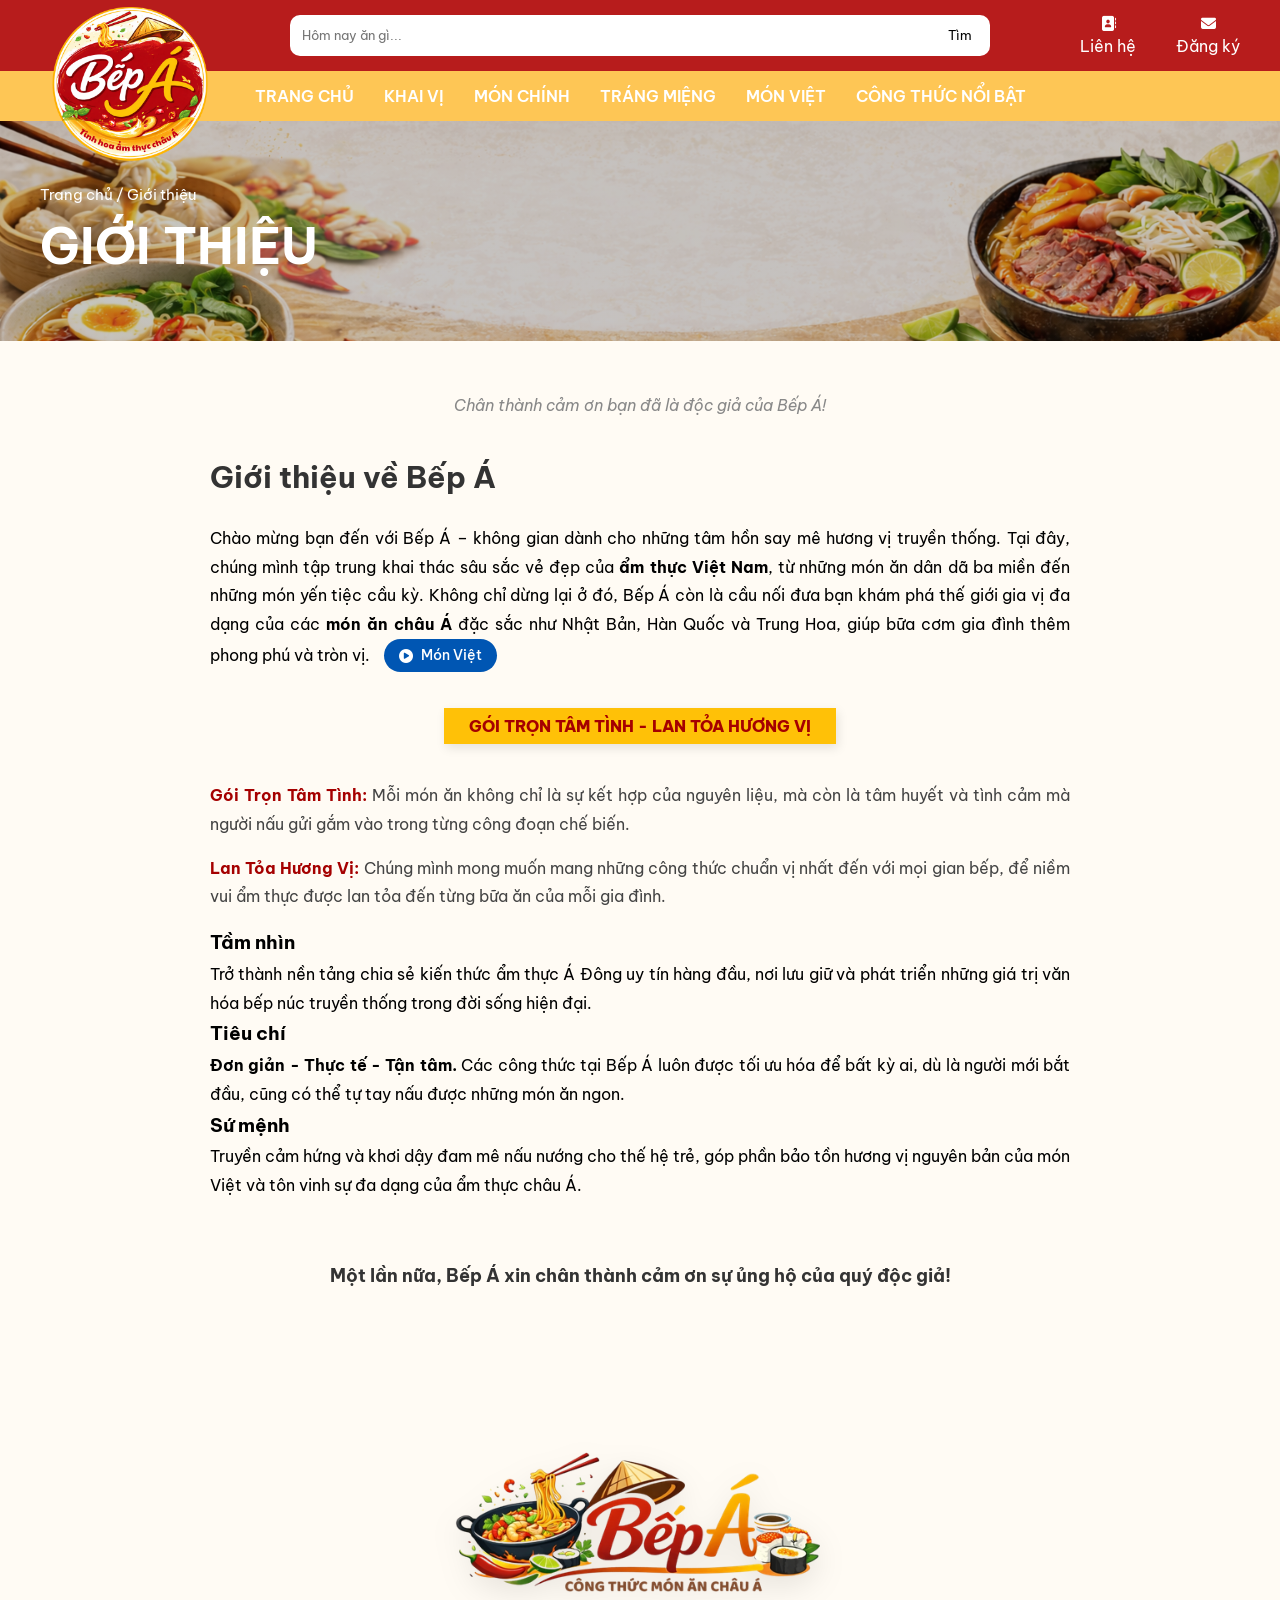
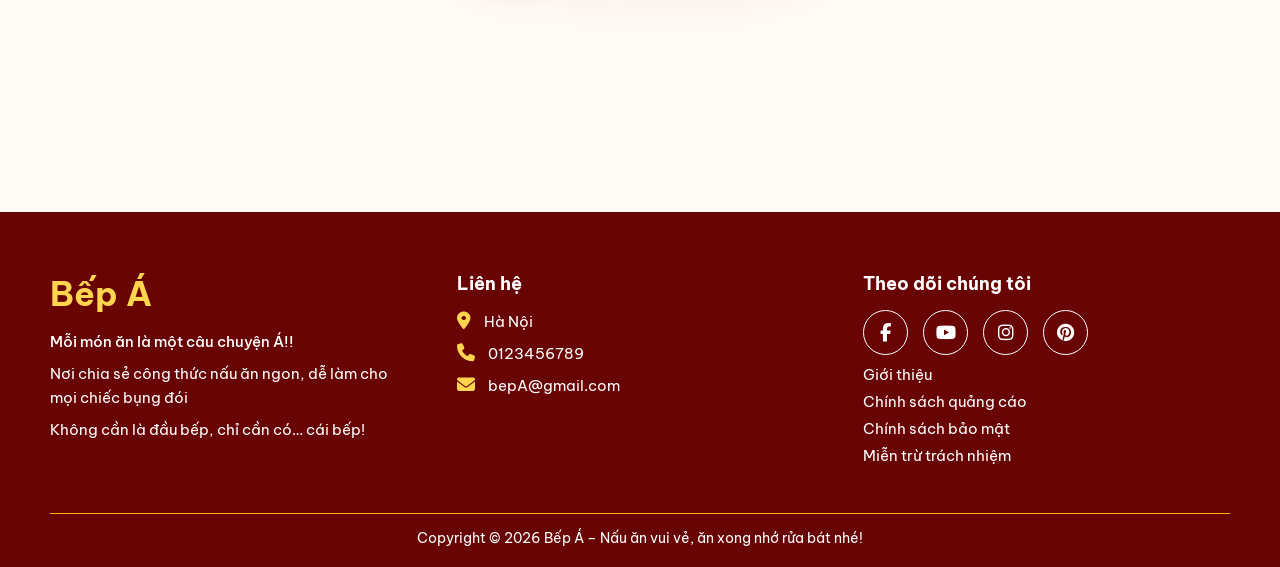
<file: GioiThieu/GioiThieu.html>
<!DOCTYPE html>
<html lang="vi">
<head>
<meta charset="UTF-8">
<meta name="viewport" content="width=device-width, initial-scale=1">

<title>Bếp Á - Công thức món ăn châu Á</title>

<link rel="stylesheet" href="Gioithieu.css">

<link href="https://fonts.googleapis.com/css2?family=Be+Vietnam+Pro:wght@300;500;700&display=swap" rel="stylesheet">
<link rel="stylesheet" href="https://cdnjs.cloudflare.com/ajax/libs/font-awesome/6.5.0/css/all.min.css">

</head>

<body>
<div id="container"> 
    <header>
    <div class="top-header">
        <!-- Logo -->
        <div class="logo">
            <img src="images/Logo3.png" alt="Logo Bep A">
        </div>
         <!-- Thanh tìm kiếm -->
        <form class="search-box">
        <input type="text" placeholder="Hôm nay ăn gì...">
        <button type="submit">Tìm</button>
        </form>
        <!-- Liên hệ + đăng ký -->
        <div class="header-right">
        <div class="contact">
            <i class="fa-solid fa-address-book"></i>
            <p>Liên hệ</p>
        </div>

        <div class="signup">
            <i class="fa-solid fa-envelope"></i>
            <p>Đăng ký</p>
        </div>
        </div>
    </div>
</header>
   <div class="menu-bar">
        <!-- Menu -->
        <nav>
            <ul>
                <li><a href="../trangchu.html">TRANG CHỦ</a></li>
                <li><a href="#">KHAI VỊ</a></li>
                <li><a href="#">MÓN CHÍNH</a></li>
                <li><a href="#">TRÁNG MIỆNG</a></li>
                <li><a href="../mon-viet/mon-viet.html">MÓN VIỆT</a></li>
                <li><a href="#">CÔNG THỨC NỔI BẬT</a></li>
            </ul>
        </nav>
    </div>
    <!--BANNER-->
     <section class="banner">
    </section>

    <section class="hero">

    <div class="hero-content">

        <p class="breadcrumb">
            <a href="trangchu.html">Trang chủ</a> /
            <a href="Gioithieu.html">Giới thiệu</a> 
        </p>

        <h1>
            GIỚI THIỆU
        </h1>

    </div>

    </section>

    <div class="about-content-wrapper">
        <p class="intro-sub">Chân thành cảm ơn bạn đã là độc giả của Bếp Á!</p>
        
    <h2 class="intro-title">Giới thiệu về Bếp Á</h2>

    <div class="intro-main-text" style="text-align: justify;">
        <p>
            Chào mừng bạn đến với Bếp Á – không gian dành cho những tâm hồn say mê hương vị truyền thống. 
            Tại đây, chúng mình tập trung khai thác sâu sắc vẻ đẹp của <strong>ẩm thực Việt Nam</strong>, 
            từ những món ăn dân dã ba miền đến những món yến tiệc cầu kỳ. Không chỉ dừng lại ở đó, 
            Bếp Á còn là cầu nối đưa bạn khám phá thế giới gia vị đa dạng của các <strong>món ăn châu Á</strong> 
            đặc sắc như Nhật Bản, Hàn Quốc và Trung Hoa, giúp bữa cơm gia đình thêm phong phú và tròn vị.
            <a href="../mon-viet/mon-viet.html" class="btn-blue-tag"><i class="fa-solid fa-circle-play"></i> Món Việt
</a>
        </p>
    </div>

    <div class="philosophy-center">
        <span class="yellow-label">GÓI TRỌN TÂM TÌNH - LAN TỎA HƯƠNG VỊ</span>
    </div>

    <div class="philosophy-list" style="text-align: justify;">
        <p><strong>Gói Trọn Tâm Tình:</strong> Mỗi món ăn không chỉ là sự kết hợp của nguyên liệu, mà còn là tâm huyết và tình cảm mà người nấu gửi gắm vào trong từng công đoạn chế biến.</p>
        <p><strong>Lan Tỏa Hương Vị:</strong> Chúng mình mong muốn mang những công thức chuẩn vị nhất đến với mọi gian bếp, để niềm vui ẩm thực được lan tỏa đến từng bữa ăn của mỗi gia đình.</p>
    </div>

    <div class="about-attributes" style="text-align: justify;">
        <div class="attribute-item">
            <h3>Tầm nhìn</h3>
            <p>Trở thành nền tảng chia sẻ kiến thức ẩm thực Á Đông uy tín hàng đầu, nơi lưu giữ và phát triển những giá trị văn hóa bếp núc truyền thống trong đời sống hiện đại.</p>
        </div>

        <div class="attribute-item">
            <h3>Tiêu chí</h3>
            <p><strong>Đơn giản - Thực tế - Tận tâm.</strong> Các công thức tại Bếp Á luôn được tối ưu hóa để bất kỳ ai, dù là người mới bắt đầu, cũng có thể tự tay nấu được những món ăn ngon.</p>
        </div>

        <div class="attribute-item">
            <h3>Sứ mệnh</h3>
            <p>Truyền cảm hứng và khơi dậy đam mê nấu nướng cho thế hệ trẻ, góp phần bảo tồn hương vị nguyên bản của món Việt và tôn vinh sự đa dạng của ẩm thực châu Á.</p>
        </div>
    </div>

        <p class="final-thank">Một lần nữa, Bếp Á xin chân thành cảm ơn sự ủng hộ của quý độc giả!</p>

        <div class="final-logo-simple">
                <img src="images/Logo1.png" alt="Bếp Á Logo">
        </div>
    </div>

    
<footer class="footer">

<div class="footer-container">

    <!-- CỘT 1 -->
    <div class="footer-col">
    <h2 class="footer-logo">Bếp Á</h2>

    <p class="footer-text">Mỗi món ăn là một câu chuyện Á!!</p>

    <p>Nơi chia sẻ công thức nấu ăn ngon, dễ làm cho mọi chiếc bụng đói</p>
    <p>Không cần là đầu bếp, chỉ cần có… cái bếp!</p>
    </div>

    <!-- CỘT 2 -->
    <div class="footer-col">
    <h3>Liên hệ</h3>
    <div class="col2-icon">
        <p><i class="fa-solid fa-location-dot"></i> Hà Nội</p>
        <p><i class="fa-solid fa-phone"></i> 0123456789</p>
        <p><i class="fa-solid fa-envelope"></i> bepA@gmail.com</p>
    </div>
    </div>

    <!-- CỘT 3 -->
    <div class="footer-col">
    <h3>Theo dõi chúng tôi</h3>

    <div class="social-icons">
        <a href="#"><i class="fab fa-facebook-f"></i></a>
        <a href="#"><i class="fab fa-youtube"></i></a>
        <a href="#"><i class="fab fa-instagram"></i></a>
        <a href="#"><i class="fab fa-pinterest"></i></a>
    </div>

    <ul class="footer-links">
    <li><a href="#">Giới thiệu</a></li>
    <li><a href="#">Chính sách quảng cáo</a></li>
    <li><a href="#">Chính sách bảo mật</a></li>
    <li><a href="#">Miễn trừ trách nhiệm</a></li>
    </ul>

    </div>

</div>

<div class="footer-bottom">
<p>Copyright © 2026 Bếp Á – Nấu ăn vui vẻ, ăn xong nhớ rửa bát nhé!</p>
</div>

</footer>

</div>
</body>
</html>
</file>
<file: GioiThieu/Gioithieu.css>
/* --- RESET & CHUNG --- */
*{
    margin: 0;
    padding: 0;
    box-sizing: border-box;
    font-family: 'Be Vietnam Pro', sans-serif;
}

body {
    background: #fffbf4;
}

/* --- HEADER --- */
header {
    background: #b71c1c;
    color: white;
    text-align: center;
}

.top-header {
    display: flex;
    align-items: center;
    justify-content: center;
    padding: 15px 40px;
    position: relative;
}

.header-right {
    position: absolute;
    right: 40px;
    display: flex;
    gap: 40px;
    align-items: center;
}

.header-right div {
    display: flex;
    flex-direction: column;
    align-items: center;
    color: white;
    cursor: pointer;
}

.header-right i {
    font-size: 15px;
    margin-bottom: 5px;
}

.header-right div:hover {
    color: #ffb219;
}

/* --- LOGO HEADER --- */
.logo {
    position: absolute;     
    top: 5px;   
    left: 50px;
    display: flex;
    align-items: center;
    z-index: 2000;
}

.logo img {
    width: 160px;
    height: 160px;
    border-radius: 50%;
}

/* --- SEARCH --- */
/* SEARCH */
.search-box{
    display: flex;
    flex: 1;
    max-width: 700px;
}

.search-box input{
    flex: 1;
    padding: 12px;
    border: none;
    border-radius: 10px 0 0 10px;
    outline: none;
}

.search-box button{
    padding: 12px 18px;
    border: none;
    background: white;
    border-radius: 0 10px 10px 0;
    cursor: pointer;
}

.search-box button:hover{
    background: #ffb219;
    color: white;
}

/* --- MENU --- */
.menu-bar {
    background: #fec655;
    position: sticky;
    top: 0;
    z-index: 1000;
    padding: 15px 0;
    margin-bottom: 0; /* Đảm bảo không đẩy cái bên dưới ra */
}

nav ul {
    display: flex;
    justify-content: center; 
    list-style: none;
    gap: 30px;
}

nav ul li a {
    color: white;
    text-decoration: none;
    font-weight: 600;
}

nav ul li a:hover {
    color: #c80000;
}

/* --- PHẦN GIỚI THIỆU (ABOUT) --- */
.hero{
    background-image:  linear-gradient(rgba(0, 0, 0, 0.222), rgba(0, 0, 0, 0.222)), url("images/banner-phu.png");
    background-size: cover;
    background-position: center;
    height:220px;
    display:flex;
    align-items:center;
    color:white;
}

.hero-content{
    width:1200px;
    margin:auto;
}

.breadcrumb{
    font-size:15px;
    margin-bottom:10px;
}

.breadcrumb a{
    color:white;
    text-decoration:none;
}

.hero h1{
    font-size:50px;
    margin:0;
}

.about-content-wrapper {
    max-width: 900px;
    margin: 50px auto;
    padding: 0 20px;
    line-height: 1.8;
}

.intro-sub {
    color: #888;
    font-style: italic;
    text-align: center;
    margin-bottom: 30px;
}

.intro-title {
    font-size: 30px;
    color: #333;
    margin-bottom: 20px;
    font-weight: 700;
}

.btn-blue-tag {
    background: #0056b3;
    color: white;
    padding: 4px 15px;
    border-radius: 20px;
    text-decoration: none;
    font-size: 14px;
    display: inline-flex;
    align-items: center;
    gap: 8px;
    margin-left: 10px;
    font-weight: 500;
}

.philosophy-center {
    text-align: center;
    margin: 40px 0;
}

.yellow-label {
    background: #ffc107;
    color: #a50000;
    padding: 8px 25px;
    font-weight: 800;
    font-size: 16px;
    text-transform: uppercase;
    box-shadow: 2px 4px 10px rgba(0,0,0,0.1);
}

.philosophy-list p {
    margin-bottom: 15px;
    color: #444;
}

.philosophy-list strong {
    color: #a50000;
}

.final-thank {
    margin-top: 60px;
    text-align: center;
    font-weight: 700;
    color: #333;
    font-size: 18px;
}


.final-logo-simple {
    display: flex;
    justify-content: center;
    margin: 60px 0; 
}

.final-logo-simple img {
    width: 400px;
    height: auto;
    border-radius: 50%;
    filter: drop-shadow(0 10px 15px rgba(0,0,0,0.1));
    transition: transform 0.3s ease;
}

.final-logo-simple img:hover {
    transform: scale(1.1); 
}

/* --- FOOTER --- */
.footer {
    background: #680404;
    color: #ffffff;
    padding: 60px 50px 20px;
    font-size: 15px;
}

.footer-container {
    display: grid;
    grid-template-columns: repeat(auto-fit, minmax(250px, 1fr));
    gap: 40px;
}

.footer-logo { 
    font-size: 34px; 
    color: #FFD54F; 
    margin-bottom: 15px; 
}

.footer-text {
    font-weight: 500;
    margin-bottom: 10px;
}

.footer-col h3 {
    margin-bottom: 15px;
    color: white;
}

.footer-col p {
    margin-bottom: 8px;
    line-height: 1.6;
}

.footer-links {
    list-style: none;
    margin-top: 10px;
}

.footer-links li {
    margin-bottom: 8px;
}

.footer-links a {
    color: #ffffff;
    text-decoration: none;
    transition: 0.3s;
}

.footer-links a:hover {
    color: #ffb219;
}

.social-icons {
    display: flex;
    gap: 15px;
}

.social-icons a {
    width: 45px;
    height: 45px;
    display: flex;
    align-items: center;
    justify-content: center;
    border-radius: 50%;
    border: 1px solid #ffffff;
    color: #ffffff;
    text-decoration: none;
    font-size: 18px;
    transition: 0.3s;
}

.social-icons a:hover {
    background: #ffb219;
    border-color: #ffb219;
    transform: scale(1.1);
}

.col2-icon i {
    color: #FFD54F;
    margin-right: 10px;
    font-size: 18px;
}

.footer-bottom {
    margin-top: 40px;
    padding-top: 15px;
    border-top: 1px solid #ffb219;
    text-align: center;
    font-size: 14px;
    color: #ffffff;
}
</file>
